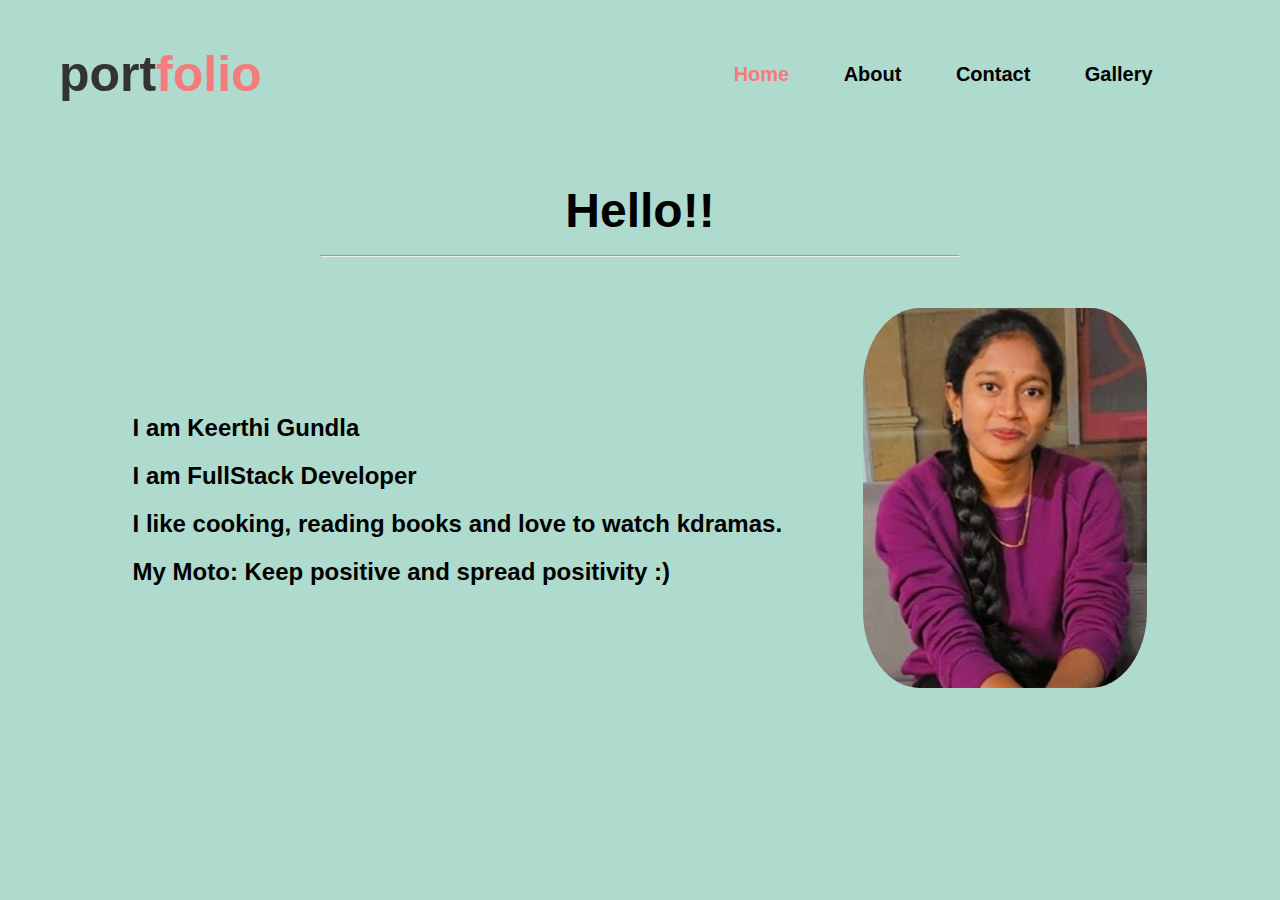
<file: portfolio/index.html>
<!DOCTYPE html>

    <head>
        <title>
            portfolio
        </title>

        <link rel="stylesheet" href="css/index.css">
        <link rel="stylesheet" href="css/nav.css">
   </head>
    <body>
        <nav class="nav">
            <h2 class="logo">port<span class="logo-part">folio</span>
            </h2>
            <ul>
                <li><a class="active" href="index.html">Home</a></li>
                <li><a href="about.html">About</a></li>
                <li><a href="contact.html">Contact</a></li>
                <li><a href="gallery.html">Gallery</a></li>
            </ul>
        </nav>

        <div class="about-title">
            <h1 id="hello">Hello!!</h1>
            <hr>
        </div>

        <div class="main-content">
            <div class="text">
                 <h2> I am Keerthi Gundla</h2>
                 <h2>I am FullStack Developer</h2>
                 <h2>I like cooking, reading books and love to watch kdramas.</h2>
                 <h2>My Moto: Keep positive and spread positivity :)</h2>
            </div>
            <div>
                <img class="profile-image" src="images/photo.jpg" alt="photo"/>
            </div>
        </div>
    </body>
</html>
</file>
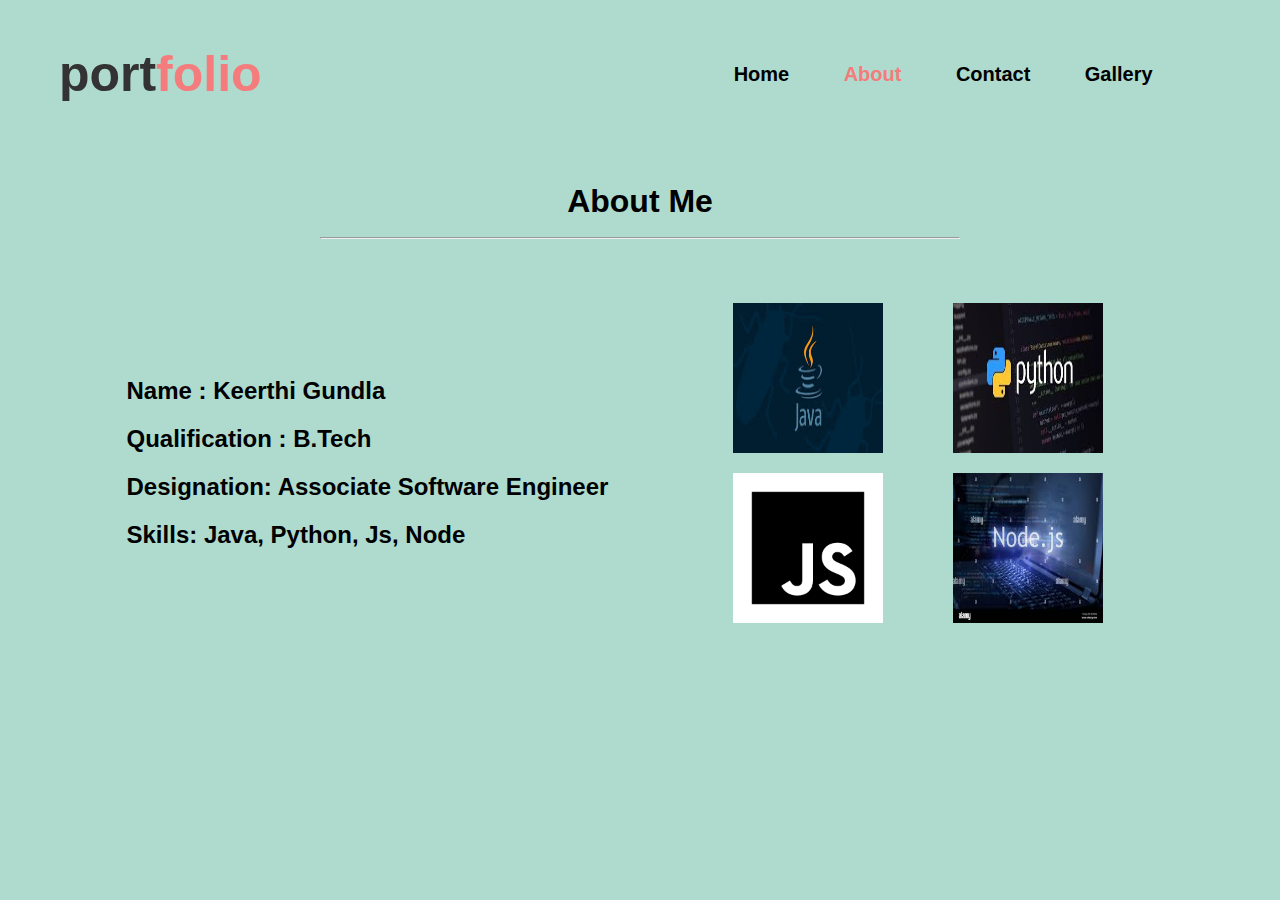
<file: portfolio/about.html>
<!DOCTYPE html>
<html lang="en">
<head>
    <meta charset="UTF-8">
    <meta http-equiv="X-UA-Compatible" content="IE=edge">
    <meta name="viewport" content="width=device-width, initial-scale=1.0">
    <title>About</title>
    <link rel="stylesheet" href="css/nav.css">
    <link rel="stylesheet" href="css/index.css">
</head>
<body>
    <nav class="nav">
        <h2 class="logo">port<span class="logo-part">folio</span>
        </h2>
        <ul>
            <li><a href="index.html">Home</a></li>
            <li><a class="active" href="about.html">About</a></li>
            <li><a href="contact.html">Contact</a></li>
            <li><a href="gallery.html">Gallery</a></li>
        </ul>
    </nav>
    <div class="about-title">
            <h1>About Me</h1>
            <hr>
    </div>
    <div class="about-content">   
        <div class="text">
            <h2>Name : Keerthi Gundla </h2>
            <h2>Qualification : B.Tech</h2>
            <h2>Designation: Associate Software Engineer</h2>
            <h2>Skills: Java, Python, Js, Node</h2>
        </div>
        <div class="skills">
            <img  src="images/java.jpeg" alt="photo" width="150px" height="150px"/>
            <img  src="images/python.jpeg" alt="photo" width="150px" height="150px"/>
            <img  src="images/js.png" alt="photo" width="150px" height="150px"/>
            <img  src="images/node.jpeg" alt="photo" width="150px" height="150px"/>

        </div>
    </div>
</body>
</html>
</file>
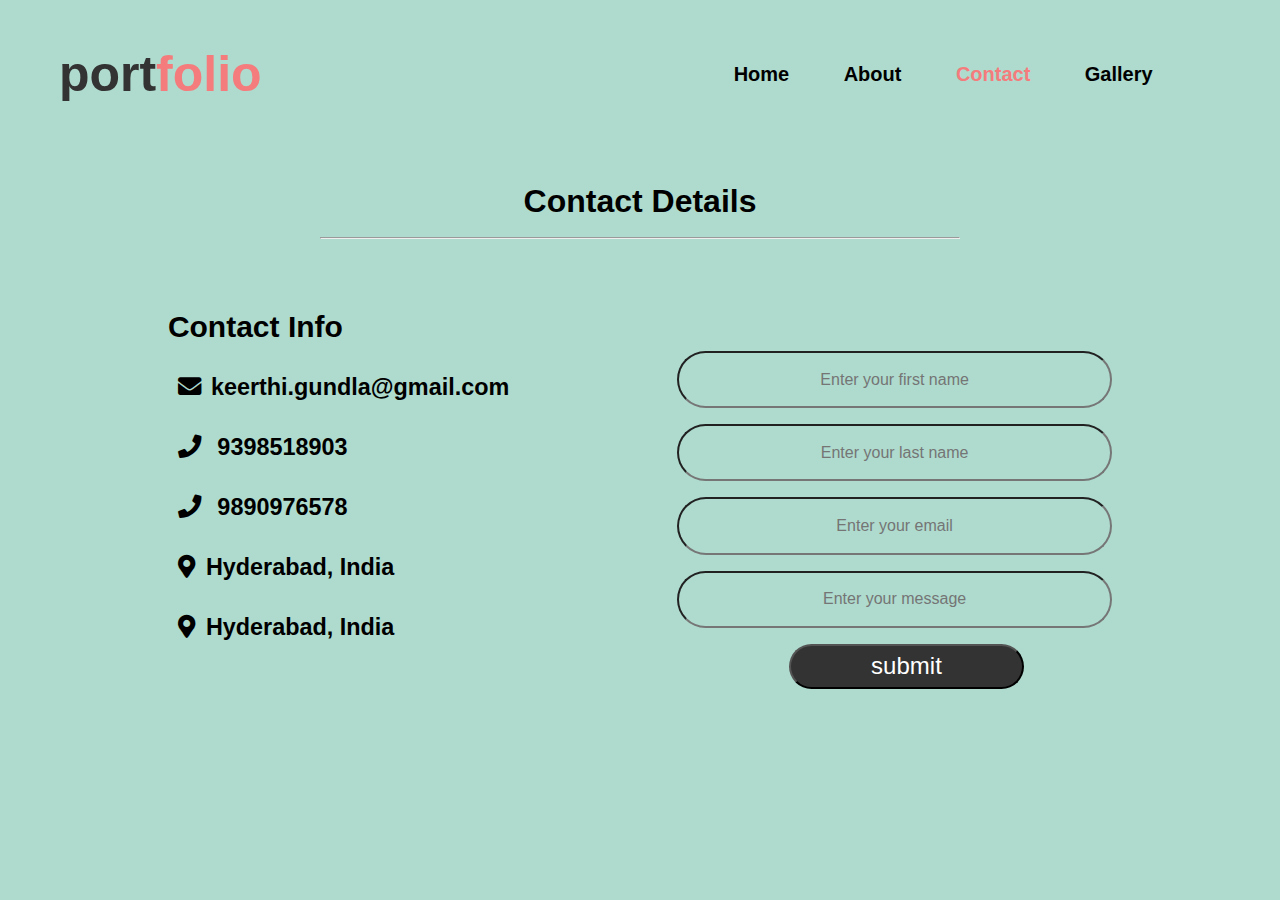
<file: portfolio/contact.html>
<!DOCTYPE html>
<html lang="en">
<head>
    <meta charset="UTF-8">
    <meta http-equiv="X-UA-Compatible" content="IE=edge">
    <meta name="viewport" content="width=device-width, initial-scale=1.0">
    <title>Contact</title>
    <link rel="stylesheet" href="css/nav.css">
    <link rel="stylesheet" href="css/index.css">
    <link href="https://fonts.googleapis.com/css2?family=Nunito:wght@300&display=swap" rel="stylesheet">
    <link rel="stylesheet" href="https://cdnjs.cloudflare.com/ajax/libs/font-awesome/5.15.2/css/all.min.css">

</head>
<body>

    <nav class="nav">
        <h2 class="logo">port<span class="logo-part">folio</span>
        </h2>
        <ul>
            <li><a href="index.html">Home</a></li>
            <li><a href="about.html">About</a></li>
            <li><a class="active" href="contact.html">Contact</a></li>
            <li><a href="gallery.html">Gallery</a></li>
        </ul>
    </nav>

    <div class="about-title">
        <h1>Contact Details</h1>
        <hr>
    </div>
    <div class="contact-section">
        
        <div class="contact-info">
            <h2>Contact Info </h2>
            <h3> <i class="fas fa-envelope icon"></i>keerthi.gundla@gmail.com</h3>
            <h3> <i class="fas fa-phone icon"></i> 9398518903 </h3>
            <h3> <i class="fas fa-phone icon"></i> 9890976578</h3>
            <h3> <i class="fas fa-map-marker-alt icon"></i>Hyderabad, India</h3>       
            <h3> <i class="fas fa-map-marker-alt icon"></i>Hyderabad, India</h3>

        </div>
        <div class="contact-form">
            <form>
                <input type="text" id="firstbox" name="firstName" placeholder="Enter your first name"><br>
                <input type="text" name="lastName" placeholder="Enter your last name"><br>
                <input type="text" name="Email" placeholder="Enter your email"><br>
                <input type="text" name="message" placeholder="Enter your message"><br>
                <button type="submit">submit</button>
            </form>
        </div>
    </div>
    
</body>
</html>
</file>
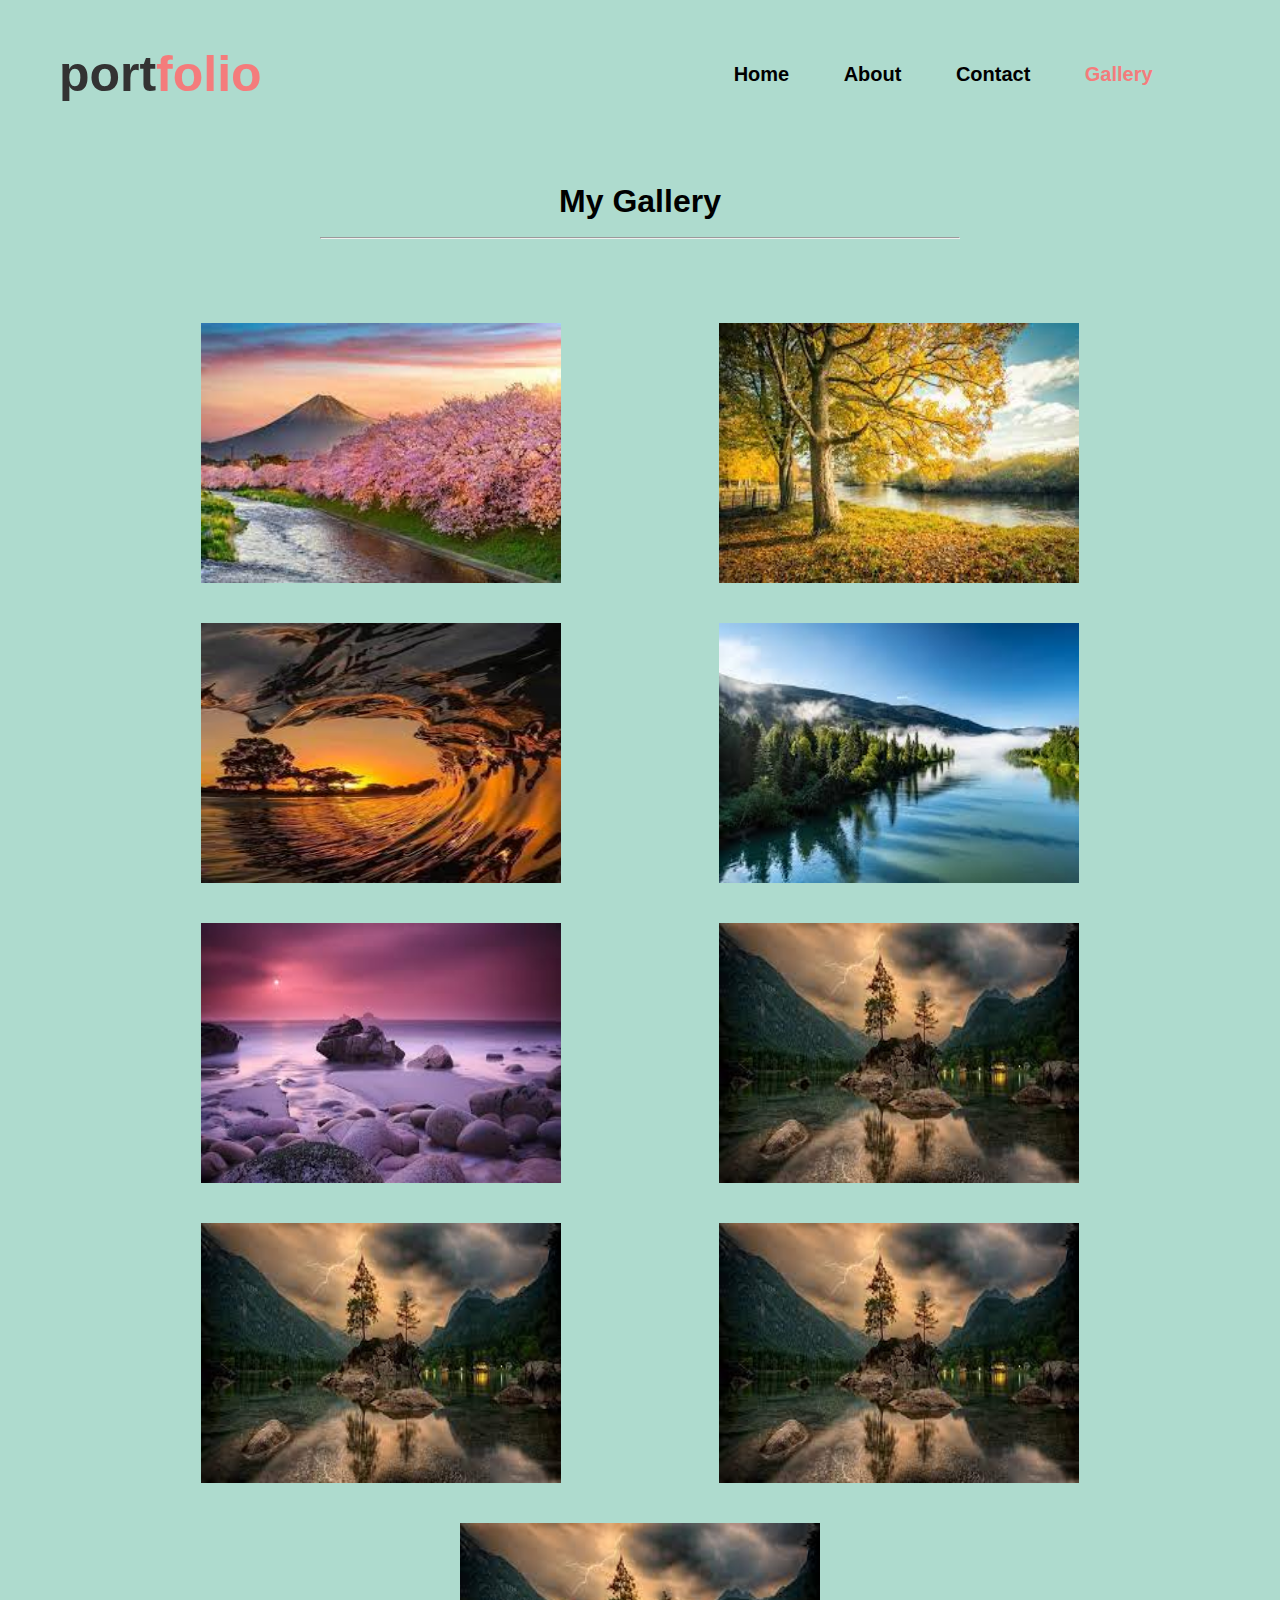
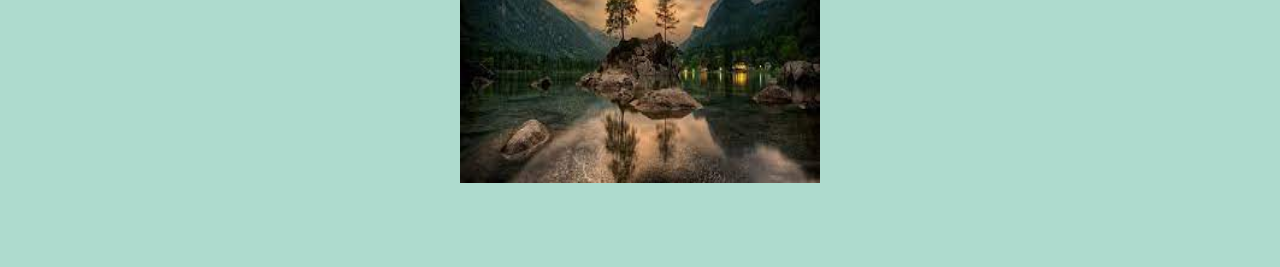
<file: portfolio/gallery.html>
<!DOCTYPE html>
<html lang="en">
<head>
    <meta charset="UTF-8">
    <meta http-equiv="X-UA-Compatible" content="IE=edge">
    <meta name="viewport" content="width=device-width, initial-scale=1.0">
    <title>Gallery</title>
    <link rel="stylesheet" href="css/nav.css">
    <link rel="stylesheet" href="css/index.css">

</head>
    <body>
        <nav class="nav">
            <h2 class="logo">port<span class="logo-part">folio</span></h2>
            <ul>
                <li><a href="index.html">Home</a></li>
                <li><a href="about.html">About</a></li>
                <li><a href="contact.html">Contact</a></li>
                <li><a class="active" href="gallery.html">Gallery</a></li>
            </ul>
        </nav>
        <h1 class="about-title">My Gallery</h1><hr>
        <div class="gallery">
            <img class="image" src="images/nature1.jpeg" alt="nature photo" width="400" height="300"/>
            <img class="image" src="images/nature2.jpeg" alt="nature photo" width="400" height="300"/>
            <img class="image" src="images/nature3.jpeg" alt="nature photo" width="400" height="300"/>
            <img class="image" src="images/nature4.jpeg" alt="nature photo" width="400" height="300"/>
            <img class="image" src="images/nature5.jpeg" alt="nature photo" width="400" height="300"/>
            <img class="image" src="images/nature6.jpeg" alt="nature photo" width="400" height="300"/>
            <img class="image" src="images/nature6.jpeg" alt="nature photo" width="400" height="300"/>
            <img class="image" src="images/nature6.jpeg" alt="nature photo" width="400" height="300"/>
            <img class="image" src="images/nature6.jpeg" alt="nature photo" width="400" height="300"/>


        </div>
        
    </body>
</html>
</file>
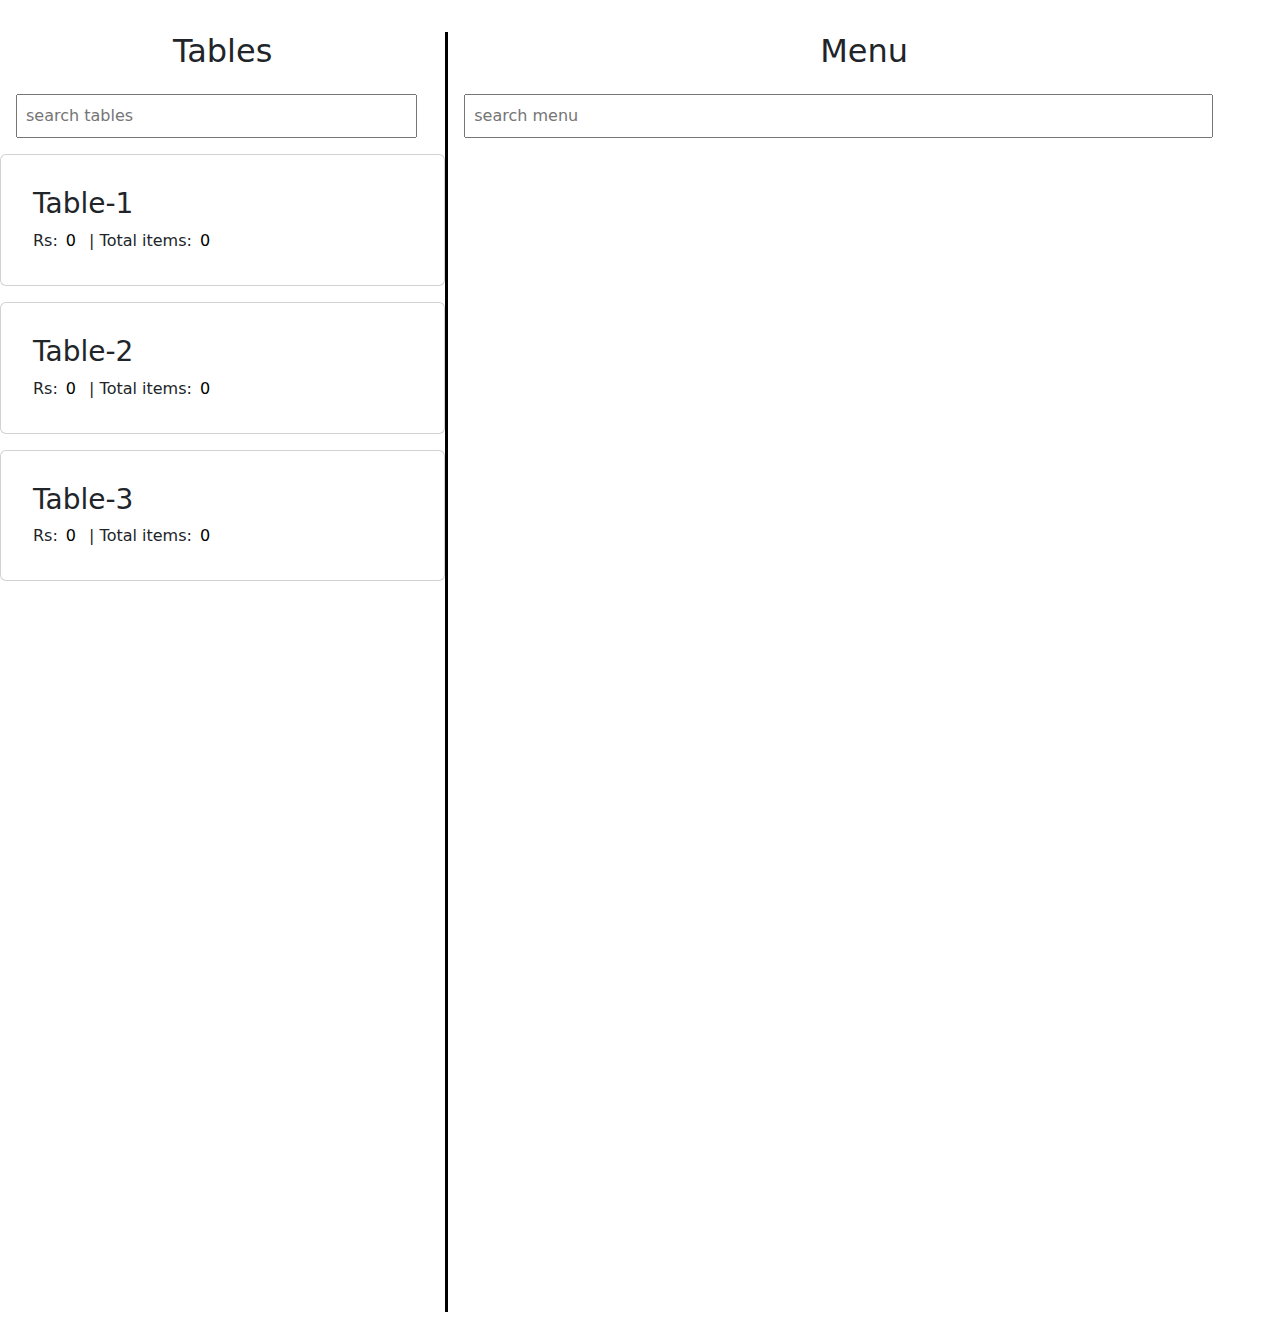
<file: restaurantApp/app.html>
<!DOCTYPE html>
<html lang="en">
<head>
    <meta charset="UTF-8">
    <meta http-equiv="X-UA-Compatible" content="IE=edge">
    <meta name="viewport" content="width=device-width, initial-scale=1.0">
    <link href="https://cdn.jsdelivr.net/npm/bootstrap@5.1.3/dist/css/bootstrap.min.css" rel="stylesheet">
    <script src="https://cdn.jsdelivr.net/npm/bootstrap@5.1.3/dist/js/bootstrap.bundle.min.js"></script>
    <link rel="stylesheet" href="https://cdnjs.cloudflare.com/ajax/libs/font-awesome/4.7.0/css/font-awesome.min.css">

    <title>Restaurant App</title>
    <link rel="stylesheet" href="app.css"/>
</head>
<body id="body" onbeforeunload="sessionStorage.clear()">

    <div class="main" >

        <div class="tables">
            <h2 class="title">Tables</h2>

            <input type="text" id="search-tables" onkeyup="searchTables(value)" placeholder="search tables"/>

            <div class="card table" ondrop="dragDrop()">
                <div class="card-body">
                    <h3 class="card-title">Table-1</h3>
                    <div class="card-text">
                        Rs:<span id="bill1">0</span>
                        | Total items:<span id="items">0</span>
                    </div>
                </div>
            </div>

            <div class="card table" ondrop="dragDrop()">
                <div class="card-body">
                    <h3 class="card-title">Table-2</h3>
                    <div class="card-text">
                        Rs:<span id="bill2">0</span>
                        | Total items:<span id="items">0</span>
                    </div>
                </div>
            </div>

            <div class="card table" ondrop="dragDrop()">
                <div class="card-body">
                    <h3 class="card-title">Table-3</h3>
                    <div class="card-text">
                        Rs:<span id="bill3">0</span>
                        | Total items:<span id="items">0</span>
                    </div>
                </div>
            </div>

        </div>

        <div class="vertical-line"id></div>

        <div class="menu" >

            <h2 class="title">Menu</h2>

            <input type="text" id="search-menu" onkeyup="searchItems(value)" placeholder="search menu"/>
            
            <div id="menu-items">

            </div>

        </div>

    </div>
    <div class="popup" id="popup">

        <div class="popup-nav">
            <div>
                Table-<span id="table-number">1</span> | order Details
                <span class="close">
                    <i class="fa fa-remove" onclick="closePopup()"></i>
                </span>
            </div>
        </div>

        <div>
            <table>
                <tbody>
                    <thead>
                        <th>SNo</th>
                        <th>Item</th>
                        <th>Price</th>
                        <th>Quantity</th>
                    </thead>
                    <tbody id="popup-items">
                        <div >

                        </div>
                    </tbody>
                </tbody>
            </table>

            <div id="totalCost"></div>
            <button id="generateBill" onclick="generateBill()">Close Session(Generate Bill)</button>
            
        </div>
        

    </div>
    </body>
    
    <script rel="script" src="app.js"></script>
    
</body>
</html>
</file>
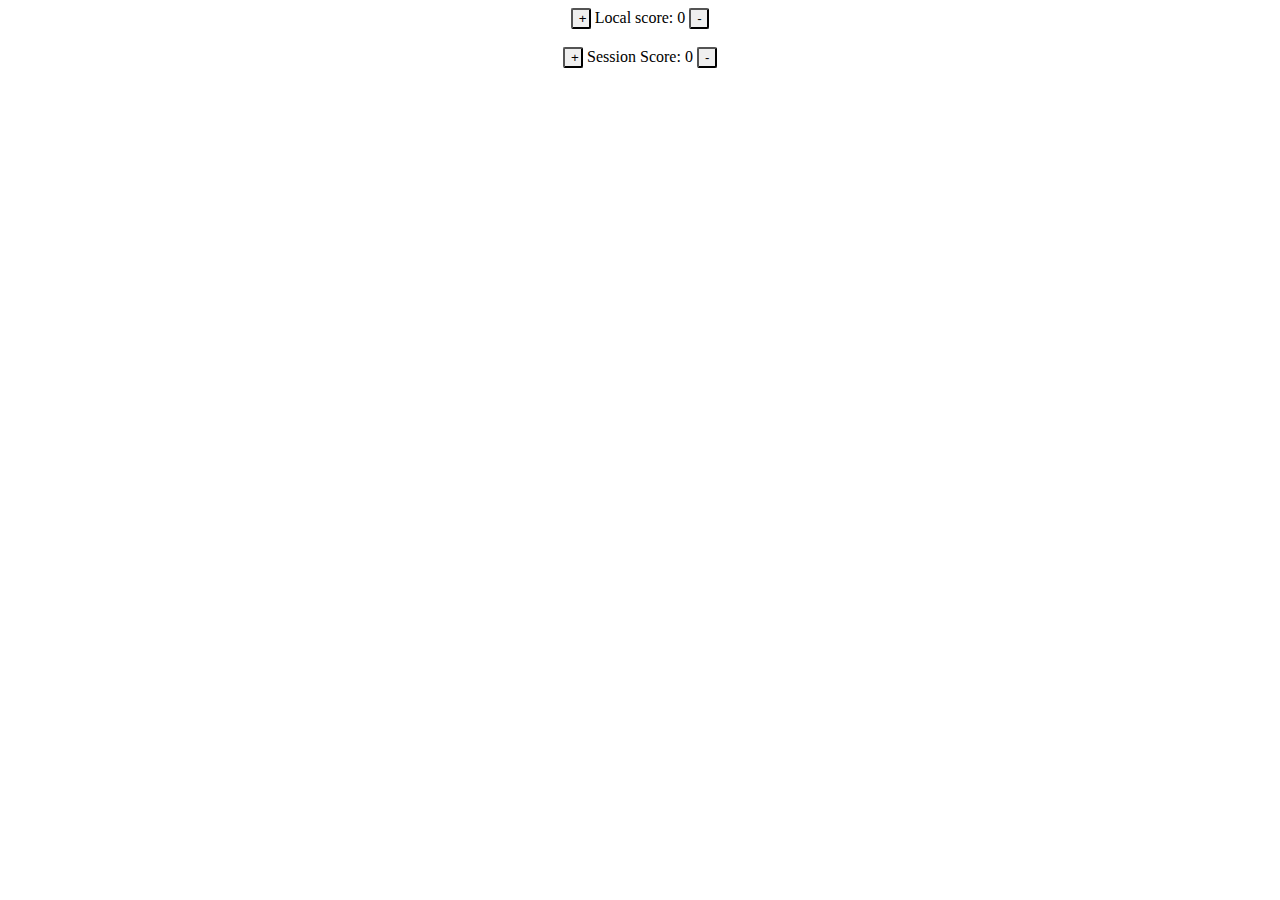
<file: storageAssignment/storageAssignment.html>
<!DOCTYPE html>
<html lang="en">
<head>
    <meta charset="UTF-8">
    <meta http-equiv="X-UA-Compatible" content="IE=edge">
    <meta name="viewport" content="width=device-width, initial-scale=1.0">
    <title>Storage Demo</title>

    <style>
        body{
            text-align: center;
        }

        button{
            width: 20px;
            border-radius: 10%;
        }
    </style>
</head>
    <body onload="initialValues()" >

        <button onclick="increaseLocalScore()">+</button>
        Local score: <label id="localScore" ></label>
        <button onclick="decreaseLocalScore()">-</button><br><br>
        
        <button onclick="increaseSessionScore()">+</button>
        Session Score: <label id="sessionScore"></label>
        <button onclick="decreaseSessionScore()">-</button>
        
        <script src="storageAssignment.js" ></script>
    </body>
</html>
</file>
<file: portfolio/css/index.css>
*{
    margin:0;
    padding:0;
    box-sizing: border-box;
    font-family: sans-serif;
    background-color: #AEDBCE;
    
    
}

.main-content{
    padding:4%;
    display: flex;
    align-items: center;
    justify-content: space-evenly;
}

.content{
    padding:10%;
    display: flex;
    align-items: center;
    justify-content: space-evenly;
}

#hello{
    font-size: 3rem;
}

.about-content{

    padding:5%;
    display: flex;
    align-items: center;
    justify-content: space-around;
}

.text{

    display:block;
    line-height: 300%;
}

.profile-image{
    border-radius: 20%;
}

.about-title{
   
    padding-top: 80px;
    text-align: center;
}

hr{
    width:50%;
    margin:auto;
    margin-top: 17px;
}

.skills{
    display:grid;
    grid-template-columns: 200px 200px;
    gap:20px;
}

.gallery{
   display:flex;
   align-items: center;
   flex-wrap: wrap;
   justify-content:space-evenly;
   padding:5%;
    
}

.image{
    padding: 20px;
}

.image:hover {
    transform: scale(1.5);
}

.contact-section{
    display:flex;
    align-items: center;
    flex-wrap: wrap;
    justify-content:space-evenly;
}

.contact-info{
    padding-top: 2%;    
    line-height: 300%;
    font-size: 20px;
}

.icon{
    padding: 10px;
}

.contact-form{
    display: inline-block;
    align-self: flex-end;
    margin-top: 7rem;
}

.contact-form form input{
    margin-top:1rem;
    padding:1.1rem 7rem;
    border-radius: 5rem;
    font-size: 1rem;
    text-align: center;
}

.contact-form form input:focus{
    background: #fff;
}


.contact-form form button{

    padding:.4rem 5rem;
    background:#333;
    color:#fff;
    margin-top: 1rem;
    font-size: 1.5rem;
    border-radius: 5rem;
    margin-left:7rem;
    cursor: pointer;
}

.contact-form form button:hover{
    background: #fff;
    color:#333;
}

#firstbox{
    margin-top:0;
}

@media screen and (max-width: 600px){

    .main-content{
        display:flex;
        flex-direction: column;
        flex-wrap: wrap;
    }

    .about-content{
        display: flex;
        flex-direction: column;
    }

    .skills{
        padding-left: 40px;
        padding-top: 40px;
    }

    .about-title{
        padding-top: 50px;
    }

    .contact-form{
        margin-top: 4rem;
        margin-left:2rpm;
        margin-right:2rpm;
        
    }

    .contact-info{
        padding:5%;
    }

    .contact-form form input{
        padding:0.8rem 5rem;
    }
    
    .contact-form form button{
        margin-left:4rem;
    }

    .about-text{
        margin-left:18px;
    }
}
</file>
<file: portfolio/css/nav.css>
.nav{
    display: flex;
    align-items: center;
    justify-content: space-between;
    padding-top: 45px;
    padding-right: 8%;
}

.logo{
    font-size: 50px;
    padding-left: 5%;
    color:#333;
}

.logo .logo-part{
    color:#F47C7C;
}

.nav ul li{
    display: inline-block;
    padding: 10px 25px;
    font-weight: bold;
    font-size: 20px;
    flex-wrap: nowrap;
}

.nav ul li a{
    text-decoration: none;
    color:black;
}

.nav ul li a:hover{
    text-decoration: none;
    color:#F47C7C;
}

.nav ul li a.active{
    text-decoration: none;
    color:#F47C7C;
}

@media screen and (max-width: 600px){
    .nav{
        display: flex;
        flex-direction: column;
    }

    .nav ul{
        margin-top:14px;
    }

    .nav ul li{
        display: flex;
        flex-direction: column;
    }
}
</file>
<file: restaurantApp/app.css>
*{
    margin:0;
    box-sizing: border-box;
    
}

.blur-effect :not(.popup){
    filter: blur(2px);
}

.main{
    display:flex;
    align-items: row;
    
}

.tables{
    flex-grow: 1;
    padding-top:2rem;
}

.vertical-line{

    border-left: 3px solid black;
    height: 80rem;
    margin-top: 2rem;
            
}

.menu{
    flex-grow: 3;
    padding-top:2rem;
}

.title{
    text-align: center;
}

.table{
    padding: 1rem;
}

#search-menu{
    padding:0.5rem;
    margin:1rem;
    margin-right:1 rem;
    width:90%;
}

#search-tables{
    padding:0.5rem;
    margin:1rem;
    width:90%;
}

.menu-item{
    padding: 1rem;
    font-size: 20px;
}

.popup{
    position: absolute;
    
    left:50%;
    width:800px;
    height:500px;
    background-color:#fff;
    transform: translate(-50%,-50%) scale(0.1);
    visibility: hidden;
    transition: transform 0.4s, top 0.4s;
}

.open-popup{
    top:50%;
    transform: translate(-50%,-50%) scale(1);
    visibility: visible;

}

.popup-nav{
        display:flex;
        background-color: blue;
        color:#fff;
        padding:20px;
    }

.close{
    align-self: flex-end;
    padding-left: 35rem;
    cursor:pointer;
}

.active-table{
    background: rgb(221, 149, 14);
}

table{
    width: 100%;
}

tr{
    margin:2rem;
}

#generateBill{
    position:absolute;
    bottom:10px;
    right:10px;
}

/* #totalCost{
    position: absolute;
    bottom :1rem;
    right: 27rem;
} */
</file>
